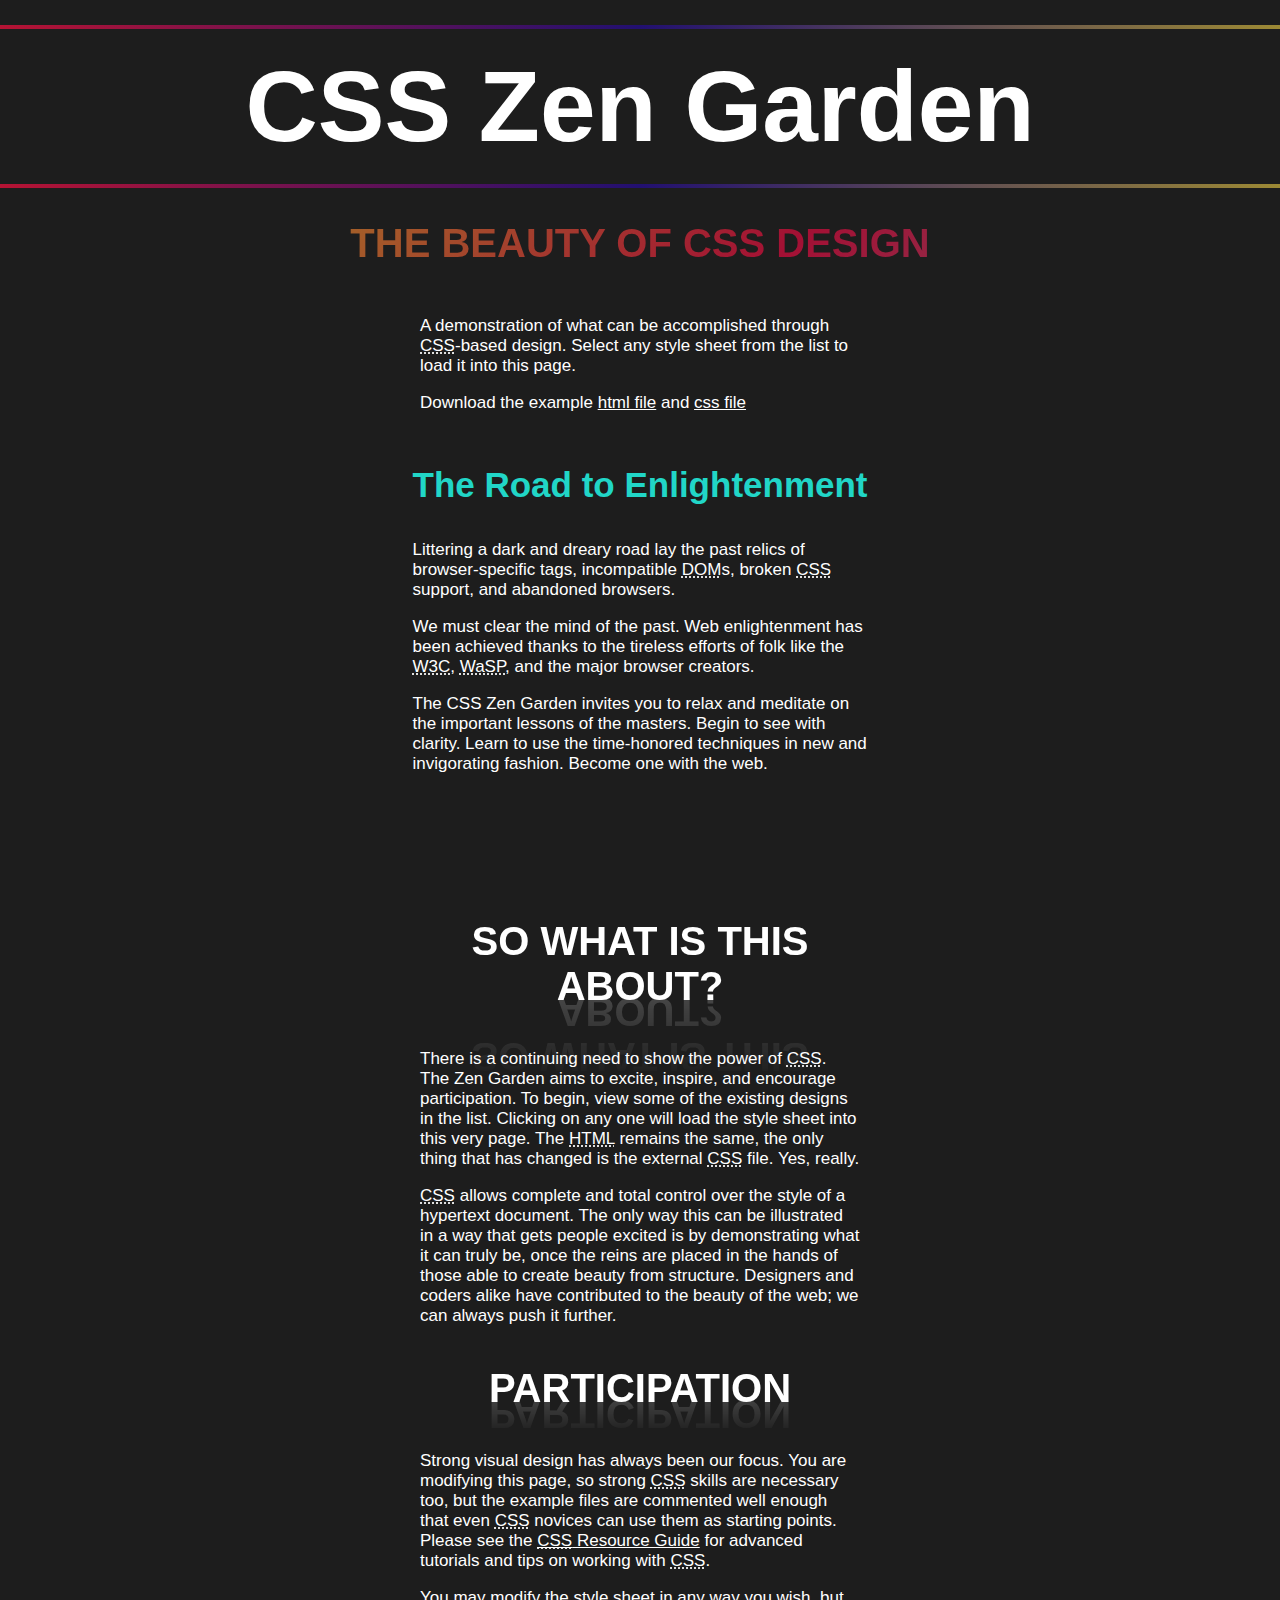
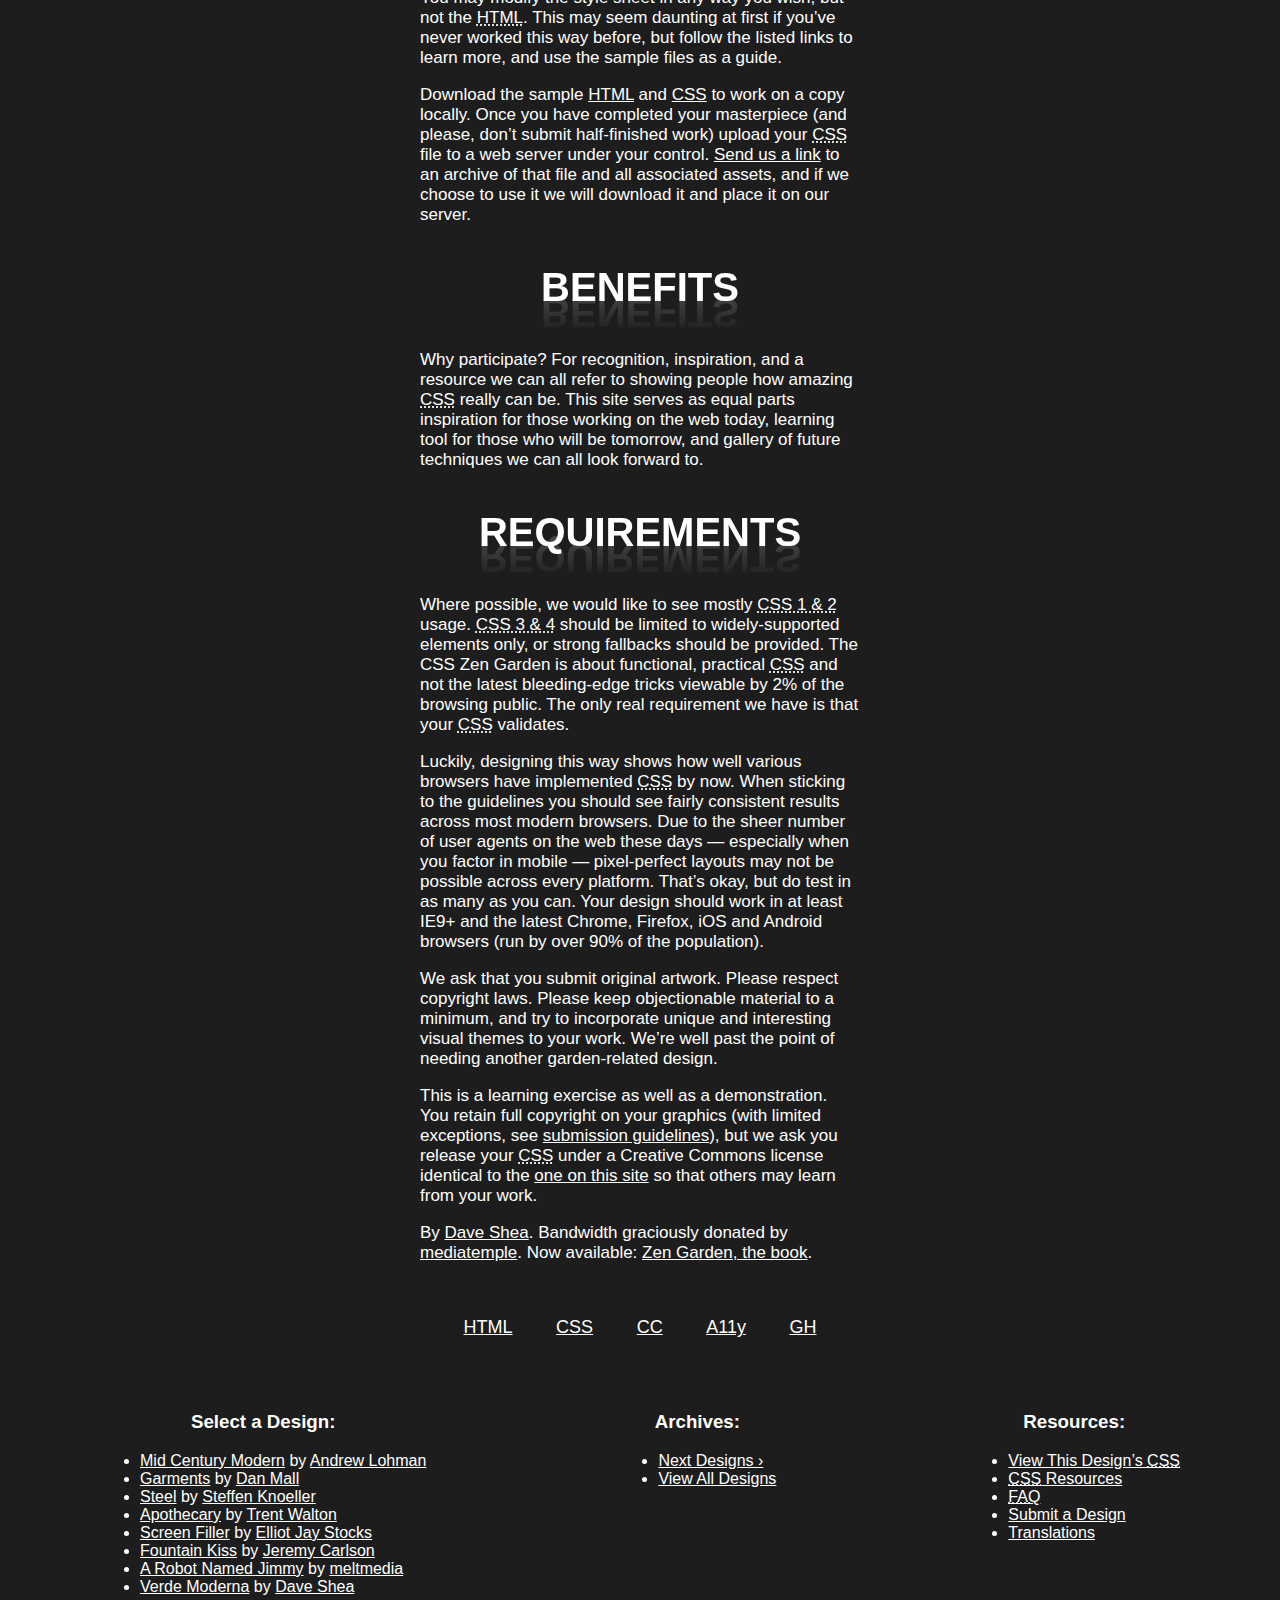
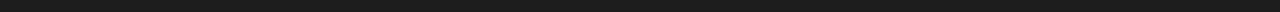
<file: csszengarden/index.html>
<!DOCTYPE html>
<html lang="en">
<head>
	<meta charset="utf-8">
	<title>CSS Zen Garden: The Beauty of CSS Design</title>

	<!-- <link rel="stylesheet" media="screen" href="style.css"> -->
	<link rel="stylesheet" media="screen" href="theme.css">
	<link rel="alternate" type="application/rss+xml" title="RSS" href="http://www.csszengarden.com/zengarden.xml">

	<meta name="viewport" content="width=device-width, initial-scale=1.0">
	<meta name="author" content="Dave Shea">
	<meta name="description" content="A demonstration of what can be accomplished visually through CSS-based design.">
	<meta name="robots" content="all">


	<!--[if lt IE 9]>
	<script src="script/html5shiv.js"></script>
	<![endif]-->
</head>

<!--



	View source is a feature, not a bug. Thanks for your curiosity and
	interest in participating!

	Here are the submission guidelines for the new and improved csszengarden.com:

	- CSS3? Of course! Prefix for ALL browsers where necessary.
	- go responsive; test your layout at multiple screen sizes.
	- your browser testing baseline: IE9+, recent Chrome/Firefox/Safari, and iOS/Android
	- Graceful degradation is acceptable, and in fact highly encouraged.
	- use classes for styling. Don't use ids.
	- web fonts are cool, just make sure you have a license to share the files. Hosted 
	  services that are applied via the CSS file (ie. Google Fonts) will work fine, but
	  most that require custom HTML won't. TypeKit is supported, see the readme on this
	  page for usage instructions: https://github.com/mezzoblue/csszengarden.com/

	And a few tips on building your CSS file:

	- use :first-child, :last-child and :nth-child to get at non-classed elements
	- use ::before and ::after to create pseudo-elements for extra styling
	- use multiple background images to apply as many as you need to any element
	- use the Kellum Method for image replacement, if still needed. http://goo.gl/GXxdI
	- don't rely on the extra divs at the bottom. Use ::before and ::after instead.

		
-->

<body id="css-zen-garden">
<div class="page-wrapper">

	<section class="intro" id="zen-intro">
		<header role="banner">
			<h1>CSS Zen Garden</h1>
			<h2>The Beauty of <abbr title="Cascading Style Sheets">CSS</abbr> Design</h2>
		</header>

		<div class="summary" id="zen-summary" role="article">
			<p>A demonstration of what can be accomplished through <abbr title="Cascading Style Sheets">CSS</abbr>-based design. Select any style sheet from the list to load it into this page.</p>
			<p>Download the example <a href="/examples/index" title="This page's source HTML code, not to be modified.">html file</a> and <a href="/examples/style.css" title="This page's sample CSS, the file you may modify.">css file</a></p>
		</div>

		<div class="preamble" id="zen-preamble" role="article">
			<h3>The Road to Enlightenment</h3>
			<p>Littering a dark and dreary road lay the past relics of browser-specific tags, incompatible <abbr title="Document Object Model">DOM</abbr>s, broken <abbr title="Cascading Style Sheets">CSS</abbr> support, and abandoned browsers.</p>
			<p>We must clear the mind of the past. Web enlightenment has been achieved thanks to the tireless efforts of folk like the <abbr title="World Wide Web Consortium">W3C</abbr>, <abbr title="Web Standards Project">WaSP</abbr>, and the major browser creators.</p>
			<p>The CSS Zen Garden invites you to relax and meditate on the important lessons of the masters. Begin to see with clarity. Learn to use the time-honored techniques in new and invigorating fashion. Become one with the web.</p>
		</div>
	</section>

	<div class="main supporting" id="zen-supporting" role="main">
		<div class="explanation" id="zen-explanation" role="article">
			<h3>So What is This About?</h3>
			<p>There is a continuing need to show the power of <abbr title="Cascading Style Sheets">CSS</abbr>. The Zen Garden aims to excite, inspire, and encourage participation. To begin, view some of the existing designs in the list. Clicking on any one will load the style sheet into this very page. The <abbr title="HyperText Markup Language">HTML</abbr> remains the same, the only thing that has changed is the external <abbr title="Cascading Style Sheets">CSS</abbr> file. Yes, really.</p>
			<p><abbr title="Cascading Style Sheets">CSS</abbr> allows complete and total control over the style of a hypertext document. The only way this can be illustrated in a way that gets people excited is by demonstrating what it can truly be, once the reins are placed in the hands of those able to create beauty from structure. Designers and coders alike have contributed to the beauty of the web; we can always push it further.</p>
		</div>

		<div class="participation" id="zen-participation" role="article">
			<h3>Participation</h3>
			<p>Strong visual design has always been our focus. You are modifying this page, so strong <abbr title="Cascading Style Sheets">CSS</abbr> skills are necessary too, but the example files are commented well enough that even <abbr title="Cascading Style Sheets">CSS</abbr> novices can use them as starting points. Please see the <a href="http://www.mezzoblue.com/zengarden/resources/" title="A listing of CSS-related resources"><abbr title="Cascading Style Sheets">CSS</abbr> Resource Guide</a> for advanced tutorials and tips on working with <abbr title="Cascading Style Sheets">CSS</abbr>.</p>
			<p>You may modify the style sheet in any way you wish, but not the <abbr title="HyperText Markup Language">HTML</abbr>. This may seem daunting at first if you&#8217;ve never worked this way before, but follow the listed links to learn more, and use the sample files as a guide.</p>
			<p>Download the sample <a href="/examples/index" title="This page's source HTML code, not to be modified.">HTML</a> and <a href="/examples/style.css" title="This page's sample CSS, the file you may modify.">CSS</a> to work on a copy locally. Once you have completed your masterpiece (and please, don&#8217;t submit half-finished work) upload your <abbr title="Cascading Style Sheets">CSS</abbr> file to a web server under your control. <a href="http://www.mezzoblue.com/zengarden/submit/" title="Use the contact form to send us your CSS file">Send us a link</a> to an archive of that file and all associated assets, and if we choose to use it we will download it and place it on our server.</p>
		</div>

		<div class="benefits" id="zen-benefits" role="article">
			<h3>Benefits</h3>
			<p>Why participate? For recognition, inspiration, and a resource we can all refer to showing people how amazing <abbr title="Cascading Style Sheets">CSS</abbr> really can be. This site serves as equal parts inspiration for those working on the web today, learning tool for those who will be tomorrow, and gallery of future techniques we can all look forward to.</p>
		</div>

		<div class="requirements" id="zen-requirements" role="article">
			<h3>Requirements</h3>
			<p>Where possible, we would like to see mostly <abbr title="Cascading Style Sheets, levels 1 and 2">CSS 1 &amp; 2</abbr> usage. <abbr title="Cascading Style Sheets, levels 3 and 4">CSS 3 &amp; 4</abbr> should be limited to widely-supported elements only, or strong fallbacks should be provided. The CSS Zen Garden is about functional, practical <abbr title="Cascading Style Sheets">CSS</abbr> and not the latest bleeding-edge tricks viewable by 2% of the browsing public. The only real requirement we have is that your <abbr title="Cascading Style Sheets">CSS</abbr> validates.</p>
			<p>Luckily, designing this way shows how well various browsers have implemented <abbr title="Cascading Style Sheets">CSS</abbr> by now. When sticking to the guidelines you should see fairly consistent results across most modern browsers. Due to the sheer number of user agents on the web these days &#8212; especially when you factor in mobile &#8212; pixel-perfect layouts may not be possible across every platform. That&#8217;s okay, but do test in as many as you can. Your design should work in at least IE9+ and the latest Chrome, Firefox, iOS and Android browsers (run by over 90% of the population).</p>
			<p>We ask that you submit original artwork. Please respect copyright laws. Please keep objectionable material to a minimum, and try to incorporate unique and interesting visual themes to your work. We&#8217;re well past the point of needing another garden-related design.</p>
			<p>This is a learning exercise as well as a demonstration. You retain full copyright on your graphics (with limited exceptions, see <a href="http://www.mezzoblue.com/zengarden/submit/guidelines/">submission guidelines</a>), but we ask you release your <abbr title="Cascading Style Sheets">CSS</abbr> under a Creative Commons license identical to the <a href="http://creativecommons.org/licenses/by-nc-sa/3.0/" title="View the Zen Garden's license information.">one on this site</a> so that others may learn from your work.</p>
			<p role="contentinfo">By <a href="http://www.mezzoblue.com/">Dave Shea</a>. Bandwidth graciously donated by <a href="http://www.mediatemple.net/">mediatemple</a>. Now available: <a href="http://www.amazon.com/exec/obidos/ASIN/0321303474/mezzoblue-20/">Zen Garden, the book</a>.</p>
		</div>

		<footer>
			<a href="http://validator.w3.org/check/referer" title="Check the validity of this site&#8217;s HTML" class="zen-validate-html">HTML</a>
			<a href="http://jigsaw.w3.org/css-validator/check/referer" title="Check the validity of this site&#8217;s CSS" class="zen-validate-css">CSS</a>
			<a href="http://creativecommons.org/licenses/by-nc-sa/3.0/" title="View the Creative Commons license of this site: Attribution-NonCommercial-ShareAlike." class="zen-license">CC</a>
			<a href="http://mezzoblue.com/zengarden/faq/#aaa" title="Read about the accessibility of this site" class="zen-accessibility">A11y</a>
			<a href="https://github.com/mezzoblue/csszengarden.com" title="Fork this site on Github" class="zen-github">GH</a>
		</footer>

	</div>


	<aside class="sidebar" role="complementary">
		<div class="wrapper">

			<div class="design-selection" id="design-selection">
				<h3 class="select">Select a Design:</h3>
				<nav role="navigation">
					<ul>
					<li>
						<a href="/221/" class="design-name">Mid Century Modern</a> by						<a href="http://andrewlohman.com/" class="designer-name">Andrew Lohman</a>
					</li>					<li>
						<a href="/220/" class="design-name">Garments</a> by						<a href="http://danielmall.com/" class="designer-name">Dan Mall</a>
					</li>					<li>
						<a href="/219/" class="design-name">Steel</a> by						<a href="http://steffen-knoeller.de" class="designer-name">Steffen Knoeller</a>
					</li>					<li>
						<a href="/218/" class="design-name">Apothecary</a> by						<a href="http://trentwalton.com" class="designer-name">Trent Walton</a>
					</li>					<li>
						<a href="/217/" class="design-name">Screen Filler</a> by						<a href="http://elliotjaystocks.com/" class="designer-name">Elliot Jay Stocks</a>
					</li>					<li>
						<a href="/216/" class="design-name">Fountain Kiss</a> by						<a href="http://jeremycarlson.com" class="designer-name">Jeremy Carlson</a>
					</li>					<li>
						<a href="/215/" class="design-name">A Robot Named Jimmy</a> by						<a href="http://meltmedia.com/" class="designer-name">meltmedia</a>
					</li>					<li>
						<a href="/214/" class="design-name">Verde Moderna</a> by						<a href="http://www.mezzoblue.com/" class="designer-name">Dave Shea</a>
					</li>					</ul>
				</nav>
			</div>

			<div class="design-archives" id="design-archives">
				<h3 class="archives">Archives:</h3>
				<nav role="navigation">
					<ul>
						<li class="next">
							<a href="/214/page1">
								Next Designs <span class="indicator">&rsaquo;</span>
							</a>
						</li>
						<li class="viewall">
							<a href="http://www.mezzoblue.com/zengarden/alldesigns/" title="View every submission to the Zen Garden.">
								View All Designs							</a>
						</li>
					</ul>
				</nav>
			</div>

			<div class="zen-resources" id="zen-resources">
				<h3 class="resources">Resources:</h3>
				<ul>
					<li class="view-css">
						<a href="style.css" title="View the source CSS file of the currently-viewed design.">
							View This Design&#8217;s <abbr title="Cascading Style Sheets">CSS</abbr>						</a>
					</li>
					<li class="css-resources">
						<a href="http://www.mezzoblue.com/zengarden/resources/" title="Links to great sites with information on using CSS.">
							<abbr title="Cascading Style Sheets">CSS</abbr> Resources						</a>
					</li>
					<li class="zen-faq">
						<a href="http://www.mezzoblue.com/zengarden/faq/" title="A list of Frequently Asked Questions about the Zen Garden.">
							<abbr title="Frequently Asked Questions">FAQ</abbr>						</a>
					</li>
					<li class="zen-submit">
						<a href="http://www.mezzoblue.com/zengarden/submit/" title="Send in your own CSS file.">
							Submit a Design						</a>
					</li>
					<li class="zen-translations">
						<a href="http://www.mezzoblue.com/zengarden/translations/" title="View translated versions of this page.">
							Translations						</a>
					</li>
				</ul>
			</div>
		</div>
	</aside>


</div>

<!--

	These superfluous divs/spans were originally provided as catch-alls to add extra imagery.
	These days we have full ::before and ::after support, favour using those instead.
	These only remain for historical design compatibility. They might go away one day.
		
-->
<div class="extra1" role="presentation"></div><div class="extra2" role="presentation"></div><div class="extra3" role="presentation"></div>
<div class="extra4" role="presentation"></div><div class="extra5" role="presentation"></div><div class="extra6" role="presentation"></div>

</body>
</html>
</file>
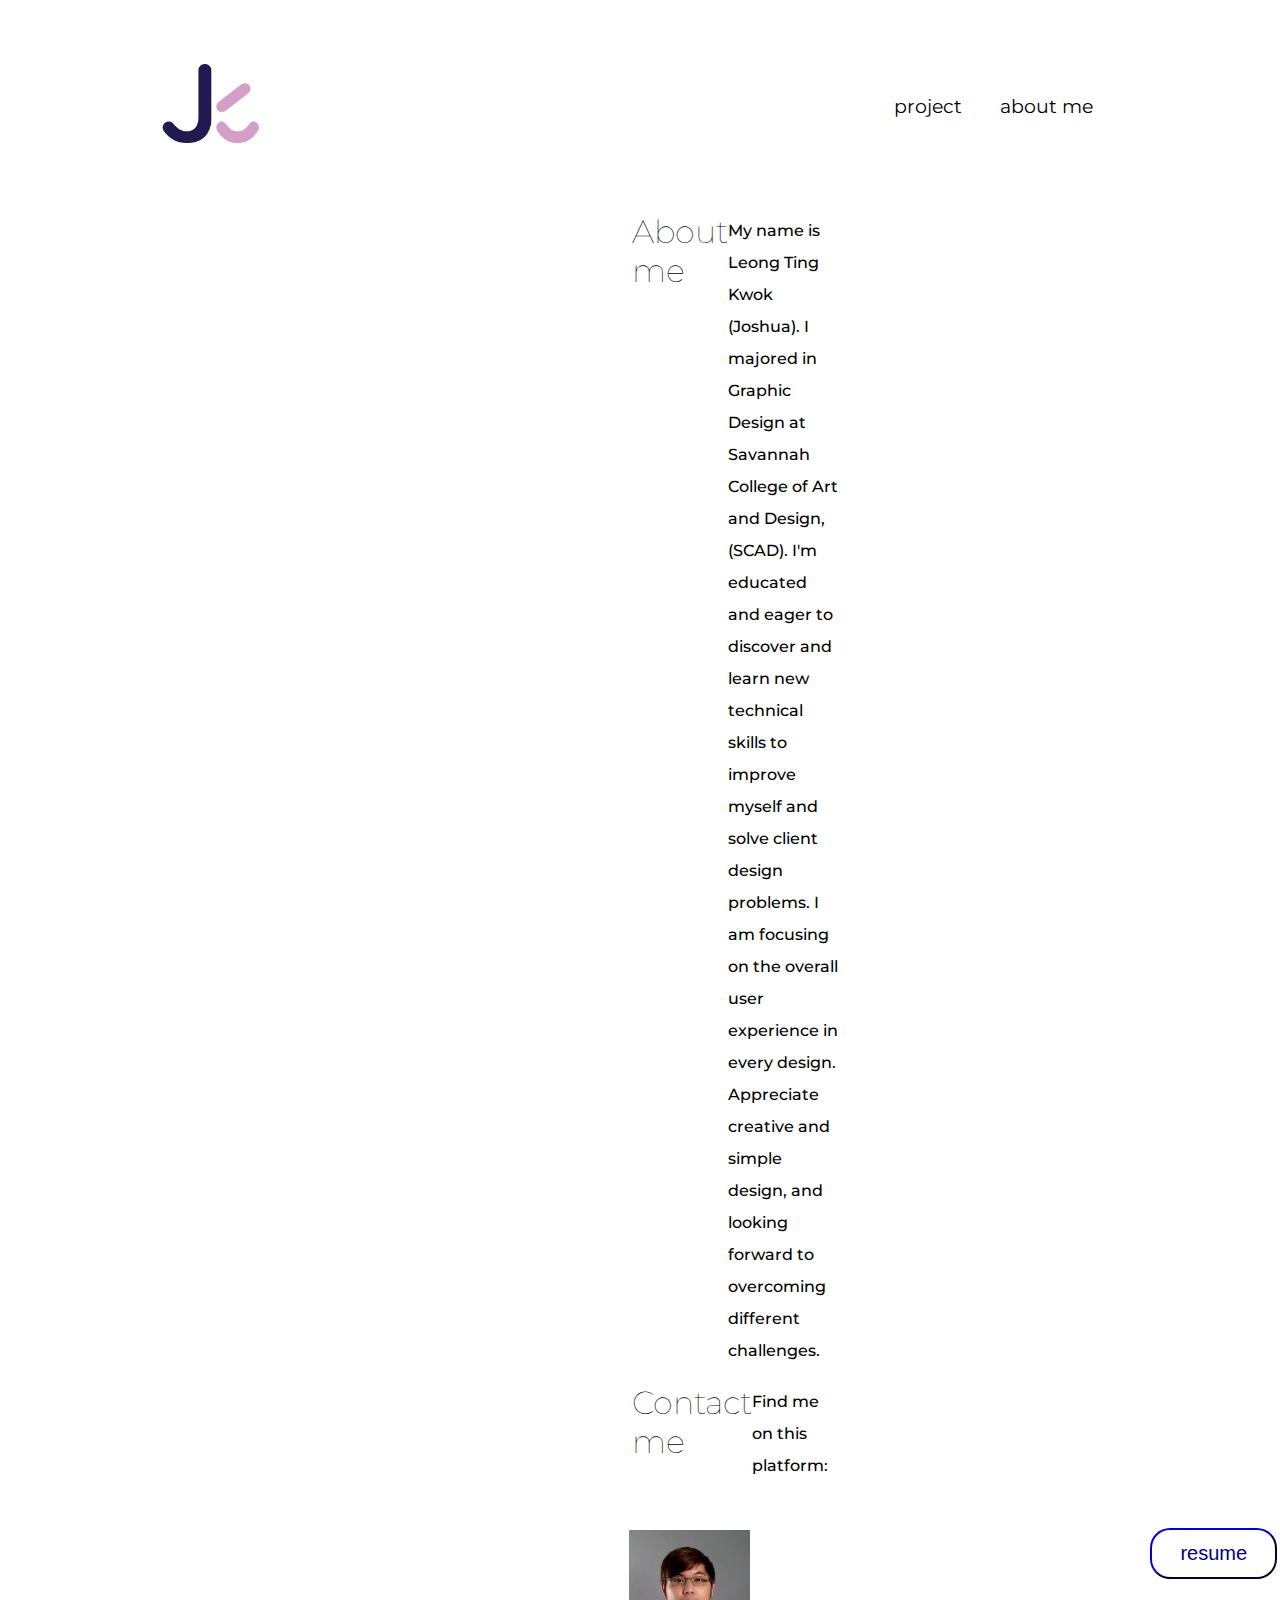
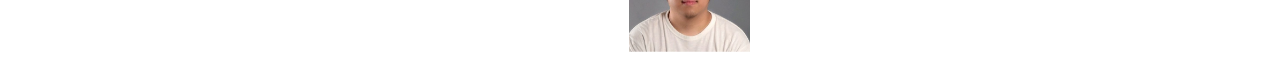
<file: profile/index.html>
<!DOCTYPE html>
<html lang="en">
<head>
    <meta charset="UTF-8">
    <meta http-equiv="X-UA-Compatible" content="IE=edge">
    <meta name="viewport" content="width=device-width, initial-scale=1.0">
    <title>Portfolio</title>
    <link rel="preconnect" href="https://fonts.googleapis.com">
    <link rel="preconnect" href="https://fonts.gstatic.com" crossorigin>
    <link href="https://fonts.googleapis.com/css2?family=Montserrat&display=swap" rel="stylesheet">
    <link rel="stylesheet" type="text/css" href="style.css">
</head>
<body>
    <header class="nav">
        <div class="nav-bar">
            <div>
                <ul>
                    <li><a href=""><img class="image" src="logo.png" alt=""></a></li>
                    <li class="push"><a href="" >project</a></li>
                    <li><a href="">about me</a></li>
                </ul>
            </div>
        </div>
    </header>
<div class="intro">
    <h1 class="title">About me</h1>
    <p class="bodytext" rows="4">
My name is Leong Ting Kwok (Joshua). I majored in Graphic Design at Savannah College of Art and Design, (SCAD). I'm educated and eager to discover and learn new technical skills to improve myself and solve client design problems. I am focusing on the overall user experience in every design. Appreciate creative and simple design, and looking forward to overcoming different challenges.
    </p>
</div>
<div class="intro">
    <h1 class="title">Contact me</h1>
    <p class="bodytext" rows="4">
Find me on this platform:
    </p>
    
</div>

<img class="profile" src="profile.png" alt="">
<button class="button resume">resume</button>
<button class="button linkedin">linkedin</button>
</body>
</html>
</file>
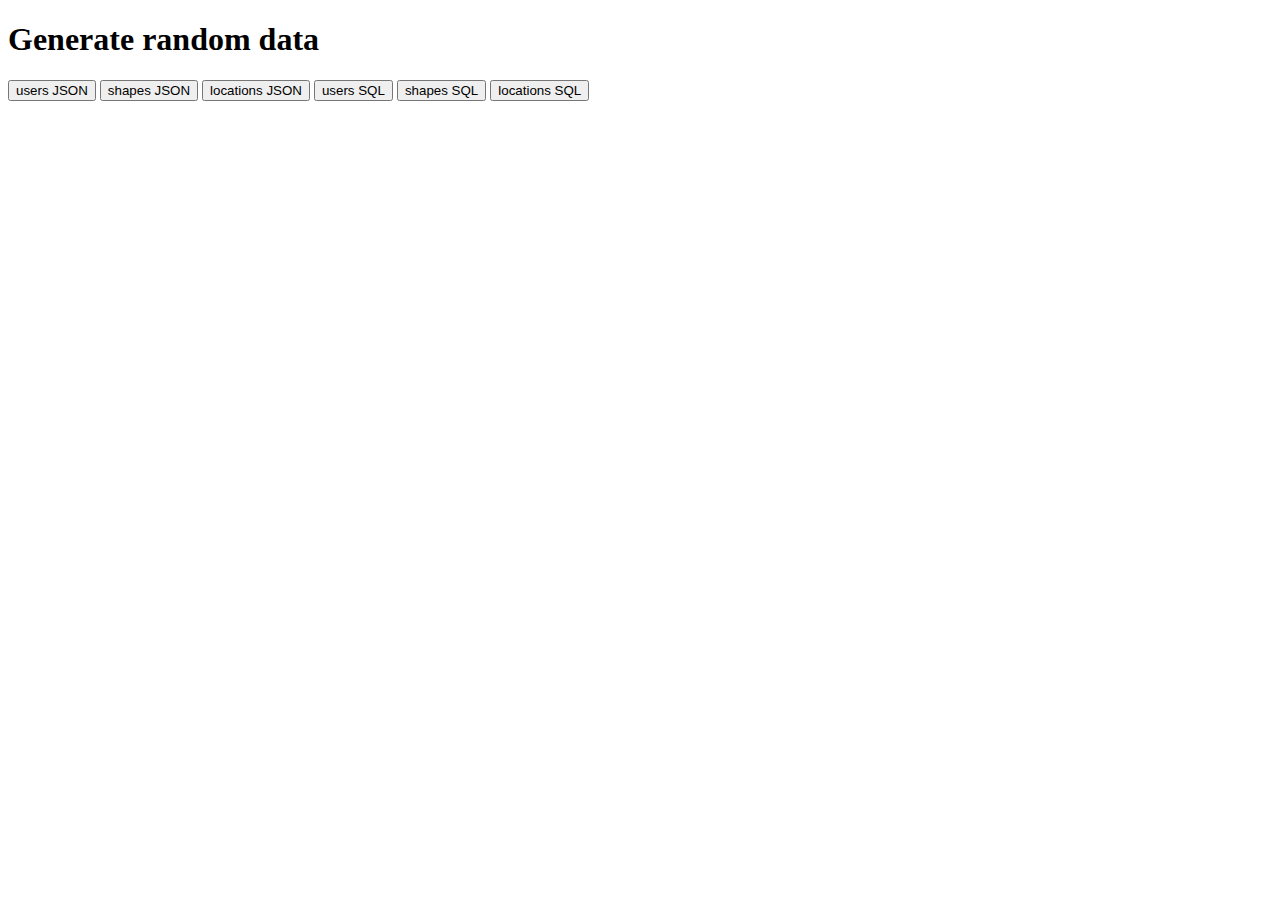
<file: data/generator.html>
<!DOCTYPE html>
<html lang="en">
<head>
    <meta charset="UTF-8">
    <meta http-equiv="X-UA-Compatible" content="IE=edge">
    <meta name="viewport" content="width=device-width, initial-scale=1.0">
    <title>Data Generator</title>

    <!-- https://chancejs.com/ -->
    <script src="./chance.min.js"></script>
    <!-- https://github.com/blueimp/JavaScript-MD5 -->
    <script src="./md5.min.js"></script>
    <!-- https://day.js.org/ -->
    <script src="./dayjs.min.js"></script>

    <script src="./generator.js"></script>
</head>
<body>
    <h1>Generate random data</h1>
    <div>
        <button class="users-json">users JSON</button>
        <button class="shapes-json">shapes JSON</button>
        <button class="locations-json">locations JSON</button>
        <button class="users-sql">users SQL</button>
        <button class="shapes-sql">shapes SQL</button>
        <button class="locations-sql">locations SQL</button>
    </div>
    <div class="output"></div>
</body>
</html>
</file>
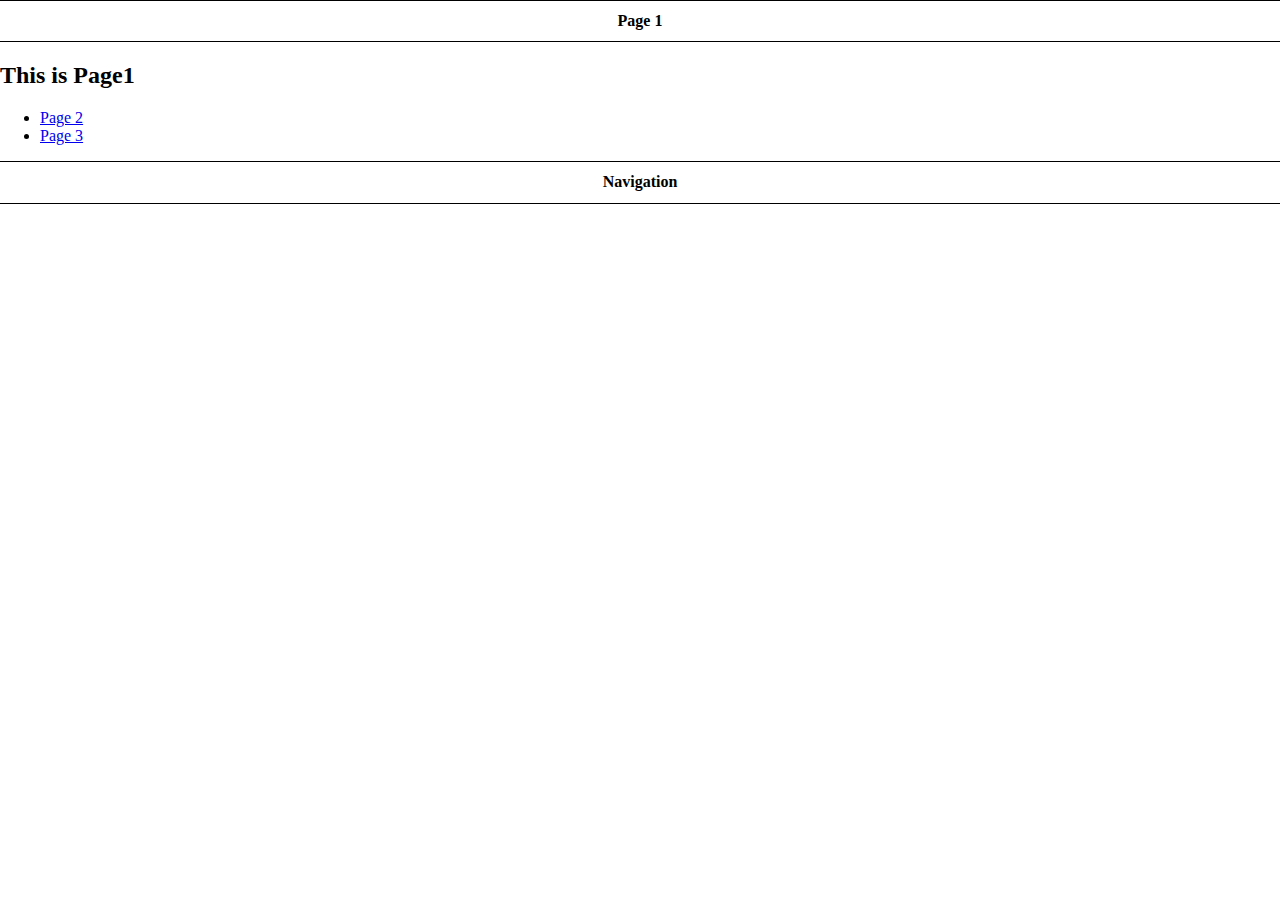
<file: examples/jquery_mobile.html>
<!DOCTYPE html>
<html lang="en">
<head>
    <meta charset="UTF-8">
    <meta http-equiv="X-UA-Compatible" content="IE=edge">
    <meta name="viewport" content="width=device-width, initial-scale=1.0">
    <title>jQuery Example</title>

    <link rel="stylesheet" href="../lib/css/jquery.mobile.structure-1.4.5.min.css">

    <script src="../lib/js/jquery-2.2.4.min.js"></script>
    <script src="../lib/js/jquery.mobile-1.4.5.min.js"></script>
</head>
<body>
    <section data-role="page" id="page1">
        <header data-role="header">
            <h1>Page 1</h1>
        </header>
        <div data-role="main">
            <!-- All content goes here -->
            <h2>This is Page1</h2>

            <ul>
                <li>
                    <a href="#page2">Page 2</a>
                </li>
                <li>
                    <a href="#page3">Page 3</a>
                </li>
            </ul>
        </div>
        <footer data-role="footer">
            <h1>Navigation</h1>
        </footer>
    </section>

    <section data-role="page" id="page2">
        <header data-role="header">
            <h1>Page 2</h1>
        </header>
        <div data-role="main">
            <!-- All content goes here -->
            <h2>This is Page2</h2>

            <ul>
                <li>
                    <a href="#page1">Page 1</a>
                </li>
                <li>
                    <a href="#page3">Page 3</a>
                </li>
            </ul>
        </div>
        <footer data-role="footer">
            <h1>Navigation</h1>
        </footer>
    </section>

    <section data-role="page" id="page3">
        <header data-role="header">
            <h1>Page 3</h1>
            <a href="#" data-rel="back">Back</a>
        </header>
        <div data-role="main">
            <!-- All content goes here -->
            <h2>This is Page3</h2>

        </div>
        <footer data-role="footer">
            <h1>Navigation</h1>
        </footer>
    </section>
</body>
</html>
</file>
<file: csszengarden/style.css>
/* css Zen Garden default style v1.02 */
/* css released under Creative Commons License - http://creativecommons.org/licenses/by-nc-sa/1.0/  */

/* This file based on 'Tranquille' by Dave Shea */
/* You may use this file as a foundation for any new work, but you may find it easier to start from scratch. */
/* Not all elements are defined in this file, so you'll most likely want to refer to the xhtml as well. */

/* Your images should be linked as if the CSS file sits in the same folder as the images. ie. no paths. */


/* basic elements */
html {
	margin: 0;
	padding: 0;
	}
body { 
	font: 75% georgia, sans-serif;
	line-height: 1.88889;
	color: #555753; 
	background: #fff url(http://csszengarden.com/001/blossoms.jpg) no-repeat bottom right; 
	margin: 0; 
	padding: 0;
	}
p { 
	margin-top: 0; 
	text-align: justify;
	}
h3 { 
	font: italic normal 1.4em georgia, sans-serif;
	letter-spacing: 1px; 
	margin-bottom: 0; 
	color: #7D775C;
	}
a:link { 
	font-weight: bold; 
	text-decoration: none; 
	color: #B7A5DF;
	}
a:visited { 
	font-weight: bold; 
	text-decoration: none; 
	color: #D4CDDC;
	}
a:hover, a:focus, a:active { 
	text-decoration: underline; 
	color: #9685BA;
	}
abbr {
	border-bottom: none;
	}


/* specific divs */
.page-wrapper { 
	background: url(http://csszengarden.com/001/zen-bg.jpg) no-repeat top left; 
	padding: 0 175px 0 110px;  
	margin: 0; 
	position: relative;
	}

.intro { 
	min-width: 470px;
	width: 100%;
	}

header h1 { 
	background: transparent url(http://csszengarden.com/001/h1.gif) no-repeat top left;
	margin-top: 10px;
	display: block;
	width: 219px;
	height: 87px;
	float: left;

	text-indent: 100%;
	white-space: nowrap;
	overflow: hidden;
	}
header h2 { 
	background: transparent url(http://csszengarden.com/001/h2.gif) no-repeat top left; 
	margin-top: 58px; 
	margin-bottom: 40px; 
	width: 200px; 
	height: 18px; 
	float: right;

	text-indent: 100%;
	white-space: nowrap;
	overflow: hidden;
	}
header {
	padding-top: 20px;
	height: 87px;
}

.summary {
	clear: both; 
	margin: 20px 20px 20px 10px; 
	width: 160px; 
	float: left;
	}
.summary p {
	font: italic 1.1em/2.2 georgia; 
	text-align: center;
	}

.preamble {
	clear: right; 
	padding: 0px 10px 0 10px;
	}
.supporting {	
	padding-left: 10px; 
	margin-bottom: 40px;
	}

footer { 
	text-align: center; 
	}
footer a:link, footer a:visited { 
	margin-right: 20px; 
	}

.sidebar {
	margin-left: 600px; 
	position: absolute; 
	top: 0; 
	right: 0;
	}
.sidebar .wrapper { 
	font: 10px verdana, sans-serif; 
	background: transparent url(http://csszengarden.com/001/paper-bg.jpg) top left repeat-y; 
	padding: 10px; 
	margin-top: 150px; 
	width: 130px; 
	}
.sidebar h3.select { 
	background: transparent url(http://csszengarden.com/001/h3.gif) no-repeat top left; 
	margin: 10px 0 5px 0; 
	width: 97px; 
	height: 16px; 

	text-indent: 100%;
	white-space: nowrap;
	overflow: hidden;
	}
.sidebar h3.archives { 
	background: transparent url(http://csszengarden.com/001/h5.gif) no-repeat top left; 
	margin: 25px 0 5px 0; 
	width:57px; 
	height: 14px; 

	text-indent: 100%;
	white-space: nowrap;
	overflow: hidden;
	}
.sidebar h3.resources { 
	background: transparent url(http://csszengarden.com/001/h6.gif) no-repeat top left; 
	margin: 25px 0 5px 0; 
	width:63px; 
	height: 10px; 

	text-indent: 100%;
	white-space: nowrap;
	overflow: hidden;
	}


.sidebar ul {
	margin: 0;
	padding: 0;
	}
.sidebar li {
	line-height: 1.3em; 
	background: transparent url(http://csszengarden.com/001/cr1.gif) no-repeat top center; 
	display: block; 
	padding-top: 5px; 
	margin-bottom: 5px;
	list-style-type: none;
	}
.sidebar li a:link {
	color: #988F5E;
	}
.sidebar li a:visited {
	color: #B3AE94;
	}


.extra1 {
	background: transparent url(http://csszengarden.com/001/cr2.gif) top left no-repeat; 
	position: absolute; 
	top: 40px; 
	right: 0; 
	width: 148px; 
	height: 110px;
	}
</file>
<file: csszengarden/theme.css>
body {
    margin: auto 20px;
    font-family: 'Gill Sans', 'Gill Sans MT', Calibri, 'Trebuchet MS', sans-serif;
    background-color: rgb(29, 29, 29);
    color: white;
}
p {
    font-size: 17px;
}
a {
    color: white;
}  
a:hover, a:active {
    background-color: rgb(76, 146, 192);
    color: white;
  }
.intro{
    margin: 0 25em;
    margin-bottom: 8em;
    display: flex;
    flex-direction: column;
    align-items: center;
}
.main.supporting {
    margin: 0 25em;
}
footer {
    display: flex;
    justify-content: space-evenly;
    margin: 3em 0;
    font-size: 18px;
}
.wrapper {
    display: flex;
    margin: 0 -7em;
    justify-content: space-evenly;
}
.wrapper h3{
    text-align: center;
}
[role="banner"] h1 {
    padding: 20px 0;
    font-size: 100px;
    width: 20in;
    text-align: center;
    margin: 25px 50px 25px 50px;
    border-radius: 1em;
    border-width: 4px;
    border-style: solid;
    border-image: linear-gradient(to right, rgb(255, 21, 21), rgb(34, 16, 112), rgb(218, 198, 23)) 1;
}
[role="banner"] h2 {
    text-transform: uppercase;
  background-image: linear-gradient(
    -225deg,
    #a5da16 0%,
    #a31034 29%,
    #21d6c7 67%,
    #ae00ff 100%
  );
  background-size: auto auto;
  background-clip: border-box;
  background-size: 200% auto;
  color: #fff;
  background-clip: text;
  -webkit-background-clip: text;
  -webkit-text-fill-color: transparent;
  animation: textclip 2s linear infinite;
      font-size: 40px;
      text-align: center;
}

@keyframes textclip {
  to {
    background-position: 200% center;
  }
}

    :root {
        --delay: 0;
        --duration: 2000ms;
        --iterations: 1;
      }
      
      .preamble h3,
      .preamble h3::after {
        animation-delay: var(--animation-delay, 2s);
        animation-iteration-count: var(--iterations, 1);
        animation-duration: var(--duration, 800ms);
        animation-fill-mode: both;
        animation-timing-function: cubic-bezier(0.0, 0.0, 0.2, 1);
      }
      
      .preamble h3 {
        --animation-delay: var(--delay, 0);
        --animation-duration: var(--duration, 800ms);
        --animation-iterations: var(--iterations, 1);
        position: relative;
        font-size: 35px;
        text-align: center;
        animation-name: clip-text;
        color: #21d6c7;
        white-space: nowrap;
        cursor: default;
        
        
      }
      
      @keyframes clip-text {
        from {
          clip-path: inset(0 100% 0 0);
        }
        to {
          clip-path: inset(0 0 0 0);
        }
      }
      
      @keyframes text-revealer {
        
        0%, 50% {
          transform-origin: 0 50%;
        }
        
        60%, 100% {
          transform-origin: 100% 50%;   
        }
      
        60% {
          transform: scaleX(1);
        }
        
        100% {
          transform: scaleX(0);
        }
      }

      [role="main"] h3 {
        text-align: center;
        -webkit-box-reflect: below -20px linear-gradient(transparent, rgba(0,0,0,.2));
        font-size: 40px;
        position: relative;
        color: #fff;
        text-transform: uppercase;
        animation: waviy 1s infinite;
        animation-delay: calc(.1s * var(--i));
      }
      @keyframes waviy {
        0%,30%,100% {
          transform: translateY(0)
        }
        50% {
          transform: translateY(-20px)
        }
      }
</file>
<file: profile/style.css>
body{
	font-family: 'Montserrat', sans-serif;
	background-color: #fff;
    padding-left: 3em;
}
nav{
	display: block;
	margin-right: 25px;
}
a:link {
	padding: 1em;
	text-decoration: none;
	color: black;
}
a:visited {
  color: black;
}
a:hover {
  color: #E43F3F;
}
.image {
	margin-left: 30px;
	margin-right: 30px;
	width: 50%;
	height: auto;
}

.nav-bar {
    position: relative;
    width: 100%;
}

a {
    text-decoration: none;
}

ul {
    display: flex;
    justify-content: space-between;
    align-items: center;
    padding-right: 10em;
    padding-left: 0em;
    list-style: none;
    height: 20vh;
}

.push {
    margin-left: auto;
}

li a {
    display: block;
    color: #000000;
    text-decoration: none;
    font-size: 19px;
}
.profile {
    width: 10%;
    height: auto;
    padding-top: 2em;
    margin-left: 35.8em;
}
.intro {
    display: flex;
    margin: auto;
    margin-top: -2em;
}
.title {
    font-size: 2em;
    font-weight: 100;
    margin: auto;
    margin-top: 1em;
    margin-left: 18em;
}
.bodytext {
    width: 50em;
	line-height: 2;
	font-family: 'Montserrat', sans-serif;
	margin-right: 27em;
    padding-top: 19px;
	font-size: 16px;
    font-weight: 500;
}
.button {
    transition-duration: 0.4s;
  }
  .button:hover {
    cursor: pointer;
    background-color: navy;
    color: white;
  }
.resume {
    position: absolute;
    margin-top: 30px;
    margin-left: 20em;
    border-color: navy;
    color: navy;
    padding: 12px 28px;
    font-size: 20px;
    border-radius: 20px;
    background-color: white;
}
.linkedin {
    position: absolute;
    margin-top: 30px;
    margin-left: 30em;
    border-color: navy;
    color: navy;
    padding: 12px 28px;
    font-size: 20px;
    border-radius: 20px;
    background-color: white;
}
</file>
